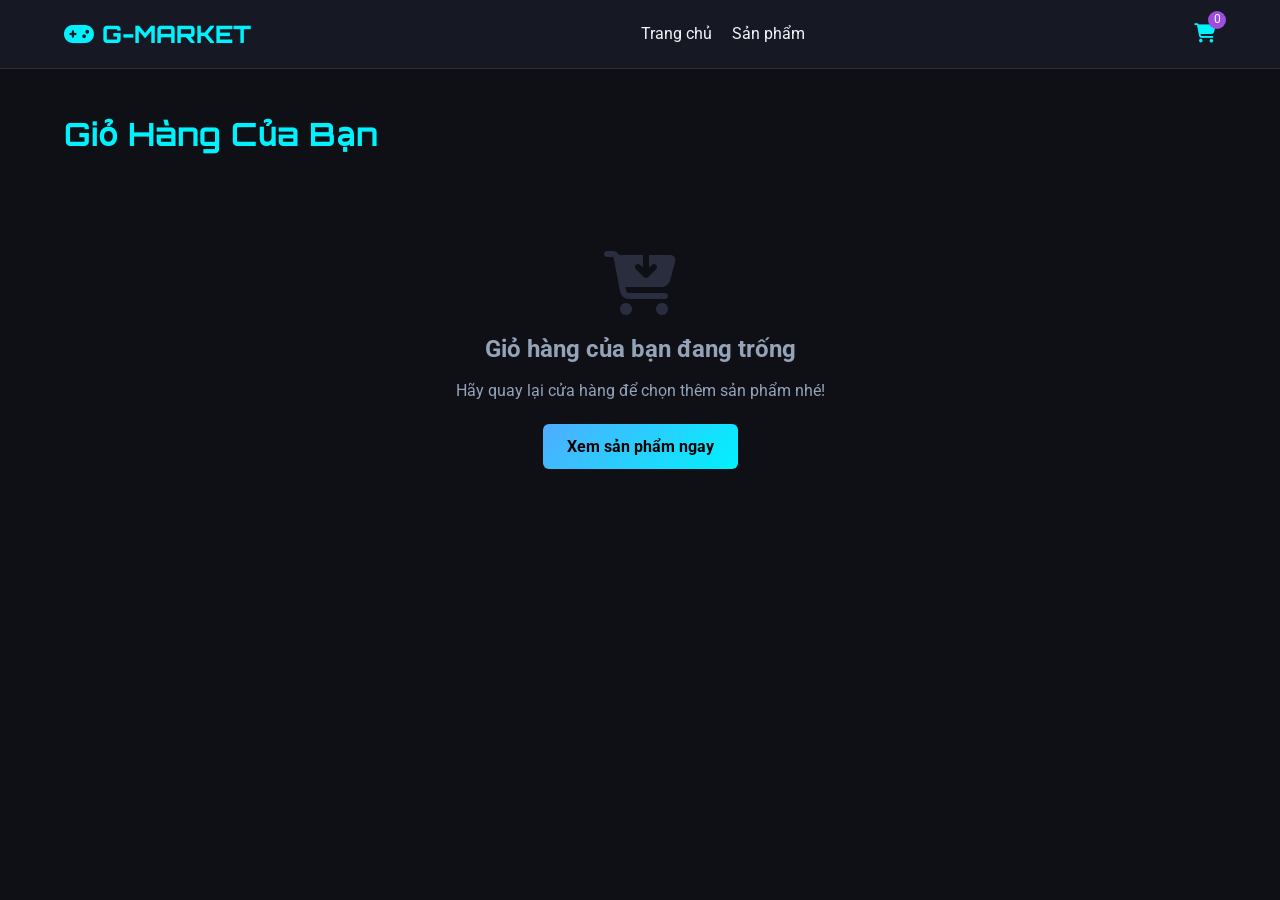
<file: cart.html>
<!DOCTYPE html>
<html lang="vi">
<head>
  <meta charset="UTF-8">
  <meta name="viewport" content="width=device-width, initial-scale=1.0">
  <title>Giỏ Hàng | G-Market</title>
  <link rel="preconnect" href="https://fonts.googleapis.com">
  <link rel="preconnect" href="https://fonts.gstatic.com" crossorigin>
  <link href="https://fonts.googleapis.com/css2?family=Orbitron:wght@600;800&family=Roboto:wght@400;500;700&display=swap" rel="stylesheet">
  <link rel="stylesheet" href="https://cdnjs.cloudflare.com/ajax/libs/font-awesome/6.4.0/css/all.min.css">
  <link rel="stylesheet" href="style.css">
</head>
<body>

  <!-- HEADER -->
  <header class="header">
    <div class="container header-container">
      <a href="index.html" class="logo"><i class="fa-solid fa-gamepad"></i> G-MARKET</a>
      <nav class="nav-menu">
        <a href="index.html">Trang chủ</a>
        <a href="products.html">Sản phẩm</a>
      </nav>
      <div class="user-actions">
        <a href="cart.html" class="cart-btn" style="color: var(--primary);">
          <i class="fa-solid fa-cart-shopping"></i>
          <span class="cart-count" id="cartCount">0</span>
        </a>
      </div>
    </div>
  </header>

  <!-- NỘI DUNG GIỎ HÀNG -->
  <div class="container" style="padding: 40px 0;">
    <h1 style="font-family: 'Orbitron', sans-serif; color: var(--primary); margin-bottom: 30px;">Giỏ Hàng Của Bạn</h1>
    <div id="cartContainer">
      <!-- Dữ liệu giỏ hàng sẽ được JavaScript tự động điền vào đây -->
    </div>
  </div>

  <!-- JAVASCRIPT XỬ LÝ GIỎ HÀNG -->
  <script>
    // Danh sách sản phẩm gốc (Đảm bảo ID khớp hoàn toàn với các trang khác)
    const productsData = [
      { id: 1, name: "Thẻ Steam Wallet 100$ USD", price: 2450000, image: "https://images.unsplash.com/photo-1612287230202-1ff1d85d1bdf?w=500&q=80" },
      { id: 2, name: "Chuột Gaming Razer Viper V2 Pro", price: 3290000, image: "https://images.unsplash.com/photo-1615663245857-ac93bb7c39e7?w=500&q=80" },
      { id: 3, name: "Tai Nghe Logitech G Pro X Wireless", price: 4150000, image: "https://images.unsplash.com/photo-1546435770-a3e426bf472b?w=500&q=80" },
      { id: 4, name: "Skin Valorant Elderflame Vandal", price: 850000, image: "https://images.unsplash.com/photo-1542751371-adc38448a05e?w=500&q=80" },
      { id: 5, name: "Bàn Phím Cơ Asus ROG Strix Scope", price: 2890000, image: "https://images.unsplash.com/photo-1587829741301-dc798b83add3?w=500&q=80" },
      { id: 6, name: "Thẻ Garena 500.000 VNĐ", price: 475000, image: "https://images.unsplash.com/photo-1534423861386-85a16f5d13fd?w=500&q=80" }
    ];

    // Hàm định dạng tiền VNĐ
    fnFormatMoney = (num) => new Intl.NumberFormat('vi-VN', { style: 'currency', currency: 'VND' }).format(num);

    // Hàm load và hiển thị giỏ hàng
    function displayCart() {
      const container = document.getElementById('cartContainer');
      const badgeCount = document.getElementById('cartCount');
      
      // Lấy danh sách ID từ localStorage (nếu chưa có thì là mảng trống [])
      let cartIds = JSON.parse(localStorage.getItem('gmarket_cart')) || [];
      
      // Cập nhật số lượng trên icon giỏ hàng ở header
      if (badgeCount) badgeCount.textContent = cartIds.length;

      // Nếu giỏ hàng trống
      if (cartIds.length === 0) {
        container.innerHTML = `
          <div style="text-align: center; padding: 60px 0; color: #94a3b8;">
            <i class="fa-solid fa-cart-arrow-down" style="font-size: 4rem; margin-bottom: 15px; color: #2a2d3d;"></i>
            <h2>Giỏ hàng của bạn đang trống</h2>
            <p style="margin: 10px 0 20px;">Hãy quay lại cửa hàng để chọn thêm sản phẩm nhé!</p>
            <a href="products.html" class="btn btn-primary" style="background: linear-gradient(135deg, #4facfe, #00f2fe); color: #000; padding: 10px 24px; border-radius: 6px; font-weight: bold; text-decoration: none; display: inline-block;">Xem sản phẩm ngay</a>
          </div>
        `;
        return;
      }

      // Đếm số lượng trùng lặp của mỗi sản phẩm
      let countMap = {};
      cartIds.forEach(id => {
        countMap[id] = (countMap[id] || 0) + 1;
      });

      let htmlList = '';
      let totalAmount = 0;

      // Duyệt qua các sản phẩm có trong giỏ
      for (let idStr in countMap) {
        let prodId = parseInt(idStr);
        let qty = countMap[idStr];
        let matchedProduct = productsData.find(p => p.id === prodId);

        if (matchedProduct) {
          let subTotal = matchedProduct.price * qty;
          totalAmount += subTotal;

          htmlList += `
            <div style="background: #181a24; border: 1px solid #2a2d3d; border-radius: 10px; padding: 15px; display: flex; align-items: center; gap: 20px; margin-bottom: 15px;">
              <img src="${matchedProduct.image}" alt="${matchedProduct.name}" style="width: 80px; height: 80px; object-fit: cover; border-radius: 8px;">
              <div style="flex-grow: 1;">
                <h3 style="font-size: 1.1rem; margin-bottom: 5px; color: #f1f5f9;">${matchedProduct.name}</h3>
                <div style="color: #00f2fe; font-weight: bold; margin-bottom: 8px;">${fnFormatMoney(matchedProduct.price)}</div>
                <div style="display: flex; align-items: center; gap: 20px; color: #94a3b8; font-size: 0.95rem;">
                  <span>Số lượng: <strong style="color: #fff;">${qty}</strong></span>
                  <button onclick="removeItem(${matchedProduct.id})" style="background: transparent; border: none; color: #ff4d4d; cursor: pointer; font-weight: 500;">
                    <i class="fa-solid fa-trash"></i> Xóa bỏ
                  </button>
                </div>
              </div>
              <div style="text-align: right; font-weight: bold; color: #fff;">
                Thành tiền: <span style="color: #00f2fe;">${fnFormatMoney(subTotal)}</span>
              </div>
            </div>
          `;
        }
      }

      // Hiển thị khung bố cục danh sách sản phẩm & tổng tiền thanh toán
      container.innerHTML = `
        <div style="display: grid; grid-template-columns: 2fr 1fr; gap: 30px;" class="cart-grid-box">
          <div>${htmlList}</div>
          <div style="background: #181a24; border: 1px solid #2a2d3d; border-radius: 10px; padding: 25px; height: fit-content;">
            <h3 style="font-family: 'Orbitron', sans-serif; margin-bottom: 15px; border-bottom: 1px solid #2a2d3d; padding-bottom: 10px; color: #f1f5f9;">Tổng Thanh Toán</h3>
            <div style="display: flex; justify-content: space-between; margin-bottom: 20px; font-size: 1.1rem;">
              <span style="color: #94a3b8;">Tổng tiền hàng:</span>
              <span style="color: #00f2fe; font-weight: bold;">${fnFormatMoney(totalAmount)}</span>
            </div>
            <button onclick="checkoutCart()" style="width: 100%; background: linear-gradient(135deg, #4facfe, #00f2fe); color: #000; padding: 12px; border: none; border-radius: 6px; font-weight: bold; font-size: 1rem; cursor: pointer; transition: 0.3s;">
              Tiến Hành Thanh Toán
            </button>
          </div>
        </div>
      `;
    }

    // Hàm xóa sản phẩm khỏi giỏ hàng
    function removeItem(id) {
      let cartIds = JSON.parse(localStorage.getItem('gmarket_cart')) || [];
      // Lọc bỏ tất cả các phần tử có ID trùng khớp
      cartIds = cartIds.filter(item => item !== id);
      localStorage.setItem('gmarket_cart', JSON.stringify(cartIds));
      displayCart(); // Load lại giao diện giỏ hàng ngay lập tức
    }

    // Hàm thanh toán giả lập
    function checkoutCart() {
      alert("🎉 Đặt hàng thành công! Cảm ơn bạn đã mua sắm tại G-Market.");
      localStorage.removeItem('gmarket_cart'); // Xóa sạch giỏ hàng sau khi mua
      displayCart();
    }

    // Chạy hàm hiển thị ngay khi trang vừa load xong
    document.addEventListener('DOMContentLoaded', displayCart);
  </script>

</body>
</html>
</file>
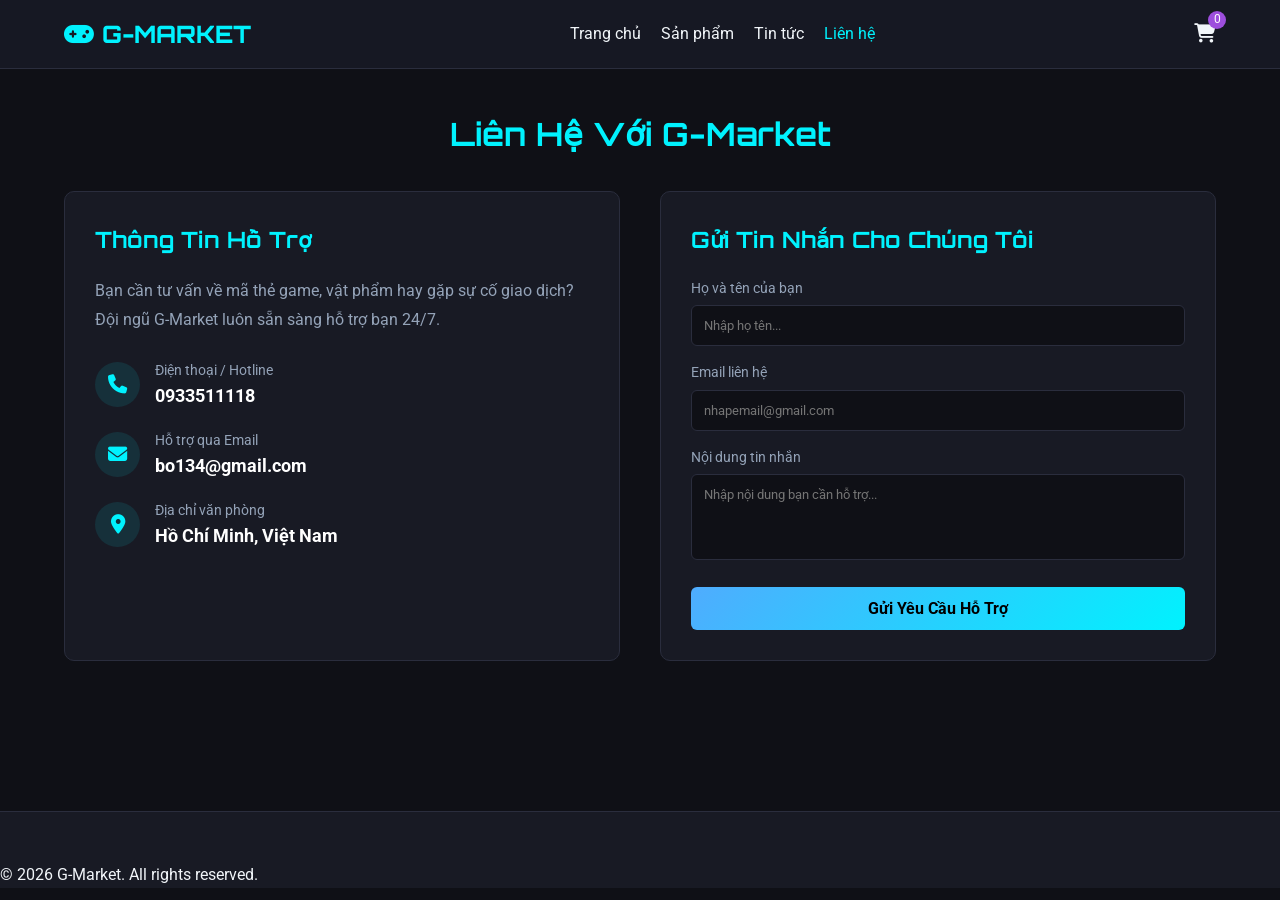
<file: contact.html>
<!DOCTYPE html>
<html lang="vi">

<head>
    <meta charset="UTF-8">
    <meta name="viewport" content="width=device-width, initial-scale=1.0">
    <title>Liên Hệ | G-Market</title>
    <link rel="preconnect" href="https://fonts.googleapis.com">
    <link rel="preconnect" href="https://fonts.gstatic.com" crossorigin>
    <link
        href="https://fonts.googleapis.com/css2?family=Orbitron:wght@600;800&family=Roboto:wght@400;500;700&display=swap"
        rel="stylesheet">
    <link rel="stylesheet" href="https://cdnjs.cloudflare.com/ajax/libs/font-awesome/6.4.0/css/all.min.css">
    <link rel="stylesheet" href="style.css">
</head>

<body>

    <!-- HEADER -->
    <header class="header">
        <div class="container header-container">
            <a href="index.html" class="logo"><i class="fa-solid fa-gamepad"></i> G-MARKET</a>
            <nav class="nav-menu">
                <a href="index.html">Trang chủ</a>
                <a href="products.html">Sản phẩm</a>
                <a href="news.html">Tin tức</a>
                <a href="contact.html" class="active">Liên hệ</a>
            </nav>
            <div class="user-actions">
                <a href="cart.html" class="cart-btn">
                    <i class="fa-solid fa-cart-shopping"></i>
                    <span class="cart-count" id="cartCount">0</span>
                </a>
            </div>
        </div>
    </header>

    <!-- NỘI DUNG LIÊN HỆ -->
    <div class="container" style="padding: 40px 0;">
        <h1
            style="font-family: 'Orbitron', sans-serif; color: var(--primary); margin-bottom: 30px; text-align: center;">
            Liên Hệ Với G-Market</h1>

        <div style="display: grid; grid-template-columns: 1fr 1fr; gap: 40px; margin-bottom: 60px;"
            class="contact-grid">

            <!-- Thông tin liên hệ -->
            <div
                style="background: var(--card-bg); border: 1px solid var(--border-color); border-radius: 10px; padding: 30px;">
                <h3
                    style="font-family: 'Orbitron', sans-serif; color: var(--primary); margin-bottom: 20px; font-size: 1.4rem;">
                    Thông Tin Hỗ Trợ</h3>
                <p style="color: var(--text-muted); margin-bottom: 25px; line-height: 1.8;">Bạn cần tư vấn về mã thẻ
                    game, vật phẩm hay gặp sự cố giao dịch? Đội ngũ G-Market luôn sẵn sàng hỗ trợ bạn 24/7.</p>

                <div style="display: flex; align-items: center; gap: 15px; margin-bottom: 20px;">
                    <div
                        style="background: rgba(0, 242, 254, 0.1); width: 45px; height: 45px; border-radius: 50%; display: flex; align-items: center; justify-content: center; color: var(--primary); font-size: 1.2rem;">
                        <i class="fa-solid fa-phone"></i>
                    </div>
                    <div>
                        <span style="display: block; color: var(--text-muted); font-size: 0.85rem;">Điện thoại /
                            Hotline</span>
                        <strong style="font-size: 1.1rem; color: #fff;">0933511118</strong>
                    </div>
                </div>

                <div style="display: flex; align-items: center; gap: 15px; margin-bottom: 20px;">
                    <div
                        style="background: rgba(0, 242, 254, 0.1); width: 45px; height: 45px; border-radius: 50%; display: flex; align-items: center; justify-content: center; color: var(--primary); font-size: 1.2rem;">
                        <i class="fa-solid fa-envelope"></i>
                    </div>
                    <div>
                        <span style="display: block; color: var(--text-muted); font-size: 0.85rem;">Hỗ trợ qua
                            Email</span>
                        <strong style="font-size: 1.1rem; color: #fff;">bo134@gmail.com</strong>
                    </div>
                </div>

                <div style="display: flex; align-items: center; gap: 15px;">
                    <div
                        style="background: rgba(0, 242, 254, 0.1); width: 45px; height: 45px; border-radius: 50%; display: flex; align-items: center; justify-content: center; color: var(--primary); font-size: 1.2rem;">
                        <i class="fa-solid fa-location-dot"></i>
                    </div>
                    <div>
                        <span style="display: block; color: var(--text-muted); font-size: 0.85rem;">Địa chỉ văn
                            phòng</span>
                        <strong style="font-size: 1.1rem; color: #fff;">Hồ Chí Minh, Việt Nam</strong>
                    </div>
                </div>
            </div>

            <!-- Form gửi tin nhắn -->
            <div
                style="background: var(--card-bg); border: 1px solid var(--border-color); border-radius: 10px; padding: 30px;">
                <h3
                    style="font-family: 'Orbitron', sans-serif; color: var(--primary); margin-bottom: 20px; font-size: 1.4rem;">
                    Gửi Tin Nhắn Cho Chúng Tôi</h3>

                <form id="contactForm">
                    <div style="margin-bottom: 15px;">
                        <label
                            style="display: block; margin-bottom: 5px; color: var(--text-muted); font-size: 0.9rem;">Họ
                            và tên của bạn</label>
                        <input type="text" id="cName" required placeholder="Nhập họ tên..."
                            style="width: 100%; padding: 12px; background: var(--bg-color); border: 1px solid var(--border-color); color: #fff; border-radius: 6px; outline: none;">
                    </div>

                    <div style="margin-bottom: 15px;">
                        <label
                            style="display: block; margin-bottom: 5px; color: var(--text-muted); font-size: 0.9rem;">Email
                            liên hệ</label>
                        <input type="email" id="cEmail" required placeholder="nhapemail@gmail.com"
                            style="width: 100%; padding: 12px; background: var(--bg-color); border: 1px solid var(--border-color); color: #fff; border-radius: 6px; outline: none;">
                    </div>

                    <div style="margin-bottom: 20px;">
                        <label
                            style="display: block; margin-bottom: 5px; color: var(--text-muted); font-size: 0.9rem;">Nội
                            dung tin nhắn</label>
                        <textarea id="cMessage" rows="4" required placeholder="Nhập nội dung bạn cần hỗ trợ..."
                            style="width: 100%; padding: 12px; background: var(--bg-color); border: 1px solid var(--border-color); color: #fff; border-radius: 6px; outline: none; resize: none;"></textarea>
                    </div>

                    <button type="submit" class="btn btn-primary"
                        style="width: 100%; padding: 12px; font-size: 1rem;">Gửi Yêu Cầu Hỗ Trợ</button>
                </form>
            </div>

        </div>
    </div>

    <!-- FOOTER -->
    <footer class="footer">
        <p>&copy; 2026 G-Market. All rights reserved.</p>
    </footer>

    <script>
        // Xử lý submit form liên hệ
        document.getElementById('contactForm').addEventListener('submit', function (e) {
            e.preventDefault();
            alert("Cảm ơn bạn đã gửi tin nhắn! Đội ngũ G-Market sẽ phản hồi qua email bo134@gmail.com hoặc số điện thoại của bạn trong thời gian sớm nhất.");
            this.reset();
        });

        // Cập nhật số lượng giỏ hàng trên Header
        document.addEventListener('DOMContentLoaded', () => {
            let cartIds = JSON.parse(localStorage.getItem('gmarket_cart')) || [];
            const badge = document.getElementById('cartCount');
            if (badge) badge.textContent = cartIds.length;
        });
    </script>
</body>

</html>
</file>
<file: style.css>
/* --- RESET & VARIABLES --- */
* {
  margin: 0;
  padding: 0;
  box-sizing: border-box;
  font-family: 'Roboto', sans-serif;
}

:root {
  --bg-color: #0f1016;
  --card-bg: #181a24;
  --primary: #00f2fe;
  --secondary: #4facfe;
  --accent: #9d4edd;
  --text-color: #f1f5f9;
  --text-muted: #94a3b8;
  --border-color: #2a2d3d;
}

body {
  background-color: var(--bg-color);
  color: var(--text-color);
  line-height: 1.6;
}

.container {
  width: 90%;
  max-width: 1200px;
  margin: 0 auto;
}

a {
  text-decoration: none;
  color: inherit;
  transition: 0.3s;
}

ul {
  list-style: none;
}

/* --- BUTTONS & BADGES --- */
.btn {
  display: inline-block;
  padding: 10px 24px;
  border-radius: 6px;
  font-weight: 700;
  cursor: pointer;
  border: none;
  transition: 0.3s;
}

.btn-primary {
  background: linear-gradient(135deg, var(--secondary), var(--primary));
  color: #000;
}

.btn-primary:hover {
  box-shadow: 0 0 15px rgba(0, 242, 254, 0.5);
  transform: translateY(-2px);
}

.btn-outline {
  border: 2px solid var(--primary);
  color: var(--primary);
  background: transparent;
}

.btn-outline:hover {
  background: var(--primary);
  color: #000;
}

.badge {
  background: rgba(157, 78, 221, 0.2);
  color: var(--accent);
  border: 1px solid var(--accent);
  padding: 4px 12px;
  border-radius: 20px;
  font-size: 0.85rem;
  font-weight: bold;
}

/* --- HEADER --- */
.header {
  background-color: rgba(24, 26, 36, 0.95);
  position: sticky;
  top: 0;
  z-index: 1000;
  border-bottom: 1px solid var(--border-color);
  backdrop-filter: blur(10px);
}

.header-container {
  display: flex;
  justify-content: space-between;
  align-items: center;
  padding: 15px 0;
}

.logo {
  font-family: 'Orbitron', sans-serif;
  font-size: 1.5rem;
  font-weight: 800;
  color: var(--primary);
}

.search-bar {
  display: flex;
  background: var(--bg-color);
  border: 1px solid var(--border-color);
  border-radius: 20px;
  overflow: hidden;
  width: 30%;
}

.search-bar input {
  background: transparent;
  border: none;
  padding: 8px 15px;
  color: #fff;
  outline: none;
  width: 100%;
}

.search-bar button {
  background: transparent;
  border: none;
  color: var(--text-muted);
  padding: 0 15px;
  cursor: pointer;
}

.nav-menu {
  display: flex;
  gap: 20px;
}

.nav-menu a:hover, .nav-menu a.active {
  color: var(--primary);
}

.user-actions {
  display: flex;
  align-items: center;
  gap: 15px;
}

.cart-btn {
  position: relative;
  font-size: 1.2rem;
}

.cart-count {
  position: absolute;
  top: -8px;
  right: -10px;
  background: var(--accent);
  color: #fff;
  font-size: 0.75rem;
  width: 18px;
  height: 18px;
  border-radius: 50%;
  display: flex;
  align-items: center;
  justify-content: center;
}

.menu-toggle {
  display: none;
  background: none;
  border: none;
  color: #fff;
  font-size: 1.5rem;
  cursor: pointer;
}

/* --- HERO --- */
.hero {
  padding: 80px 0;
  background: radial-gradient(circle at top right, rgba(157, 78, 221, 0.15), transparent 50%);
  text-align: center;
}

.hero-content {
  max-width: 700px;
  margin: 0 auto;
}

.hero h1 {
  font-family: 'Orbitron', sans-serif;
  font-size: 2.8rem;
  margin: 15px 0;
}

.hero h1 span {
  color: var(--primary);
}

.hero p {
  color: var(--text-muted);
  margin-bottom: 25px;
}

.hero-btns {
  display: flex;
  gap: 15px;
  justify-content: center;
}

/* --- SECTION GENERAL --- */
.section {
  padding: 60px 0;
}

.section-title {
  font-family: 'Orbitron', sans-serif;
  font-size: 1.8rem;
  margin-bottom: 25px;
  position: relative;
}

.section-header {
  display: flex;
  justify-content: space-between;
  align-items: center;
}

.view-more {
  color: var(--primary);
  font-weight: bold;
}

/* --- CATEGORY GRID --- */
.category-grid {
  display: grid;
  grid-template-columns: repeat(auto-fit, minmax(200px, 1fr));
  gap: 20px;
}

.cat-card {
  background: var(--card-bg);
  padding: 25px;
  border-radius: 10px;
  text-align: center;
  border: 1px solid var(--border-color);
  transition: 0.3s;
  cursor: pointer;
}

.cat-card i {
  font-size: 2.5rem;
  color: var(--primary);
  margin-bottom: 10px;
}

.cat-card:hover {
  border-color: var(--primary);
  transform: translateY(-5px);
}

/* --- PRODUCT GRID (CSS GRID) --- */
.product-grid {
  display: grid;
  grid-template-columns: repeat(auto-fit, minmax(250px, 1fr));
  gap: 25px;
}

.product-card {
  background: var(--card-bg);
  border-radius: 10px;
  overflow: hidden;
  border: 1px solid var(--border-color);
  display: flex;
  flex-direction: column;
  transition: 0.3s;
}

.product-card:hover {
  transform: translateY(-5px);
  border-color: var(--accent);
  box-shadow: 0 5px 15px rgba(0,0,0,0.5);
}

.product-img {
  width: 100%;
  height: 180px;
  object-fit: cover;
}

.product-info {
  padding: 15px;
  display: flex;
  flex-direction: column;
  flex-grow: 1;
}

.product-title {
  font-size: 1.1rem;
  margin-bottom: 8px;
}

.product-price {
  color: var(--primary);
  font-weight: bold;
  font-size: 1.2rem;
  margin-bottom: 15px;
}

.product-card .btn {
  margin-top: auto;
  width: 100%;
  text-align: center;
}

/* --- FOOTER --- */
.footer {
  background: var(--card-bg);
  border-top: 1px solid var(--border-color);
  padding-top: 50px;
  margin-top: 50px;
}

.footer-grid {
  display: grid;
  grid-template-columns: repeat(auto-fit, minmax(200px, 1fr));
  gap: 30px;
  padding-bottom: 40px;
}

.footer-col h4 {
  margin-bottom: 15px;
  color: var(--primary);
}

.footer-col ul li {
  margin-bottom: 8px;
}

.footer-col ul li a {
  color: var(--text-muted);
}

.footer-col ul li a:hover {
  color: #fff;
}

.social-links a {
  font-size: 1.5rem;
  margin-right: 15px;
  color: var(--text-muted);
}

.social-links a:hover {
  color: var(--primary);
}

.footer-bottom {
  text-align: center;
  padding: 20px 0;
  border-top: 1px solid var(--border-color);
  color: var(--text-muted);
  font-size: 0.85rem;
}

/* --- RESPONSIVE --- */
@media (max-width: 768px) {
  .search-bar { display: none; }
  .nav-menu {
    display: none;
    flex-direction: column;
    position: absolute;
    top: 65px;
    left: 0;
    width: 100%;
    background: var(--card-bg);
    padding: 20px;
    border-bottom: 1px solid var(--border-color);
  }
  .nav-menu.active { display: flex; }
  .menu-toggle { display: block; }
  .hero h1 { font-size: 2rem; }
}
</file>
